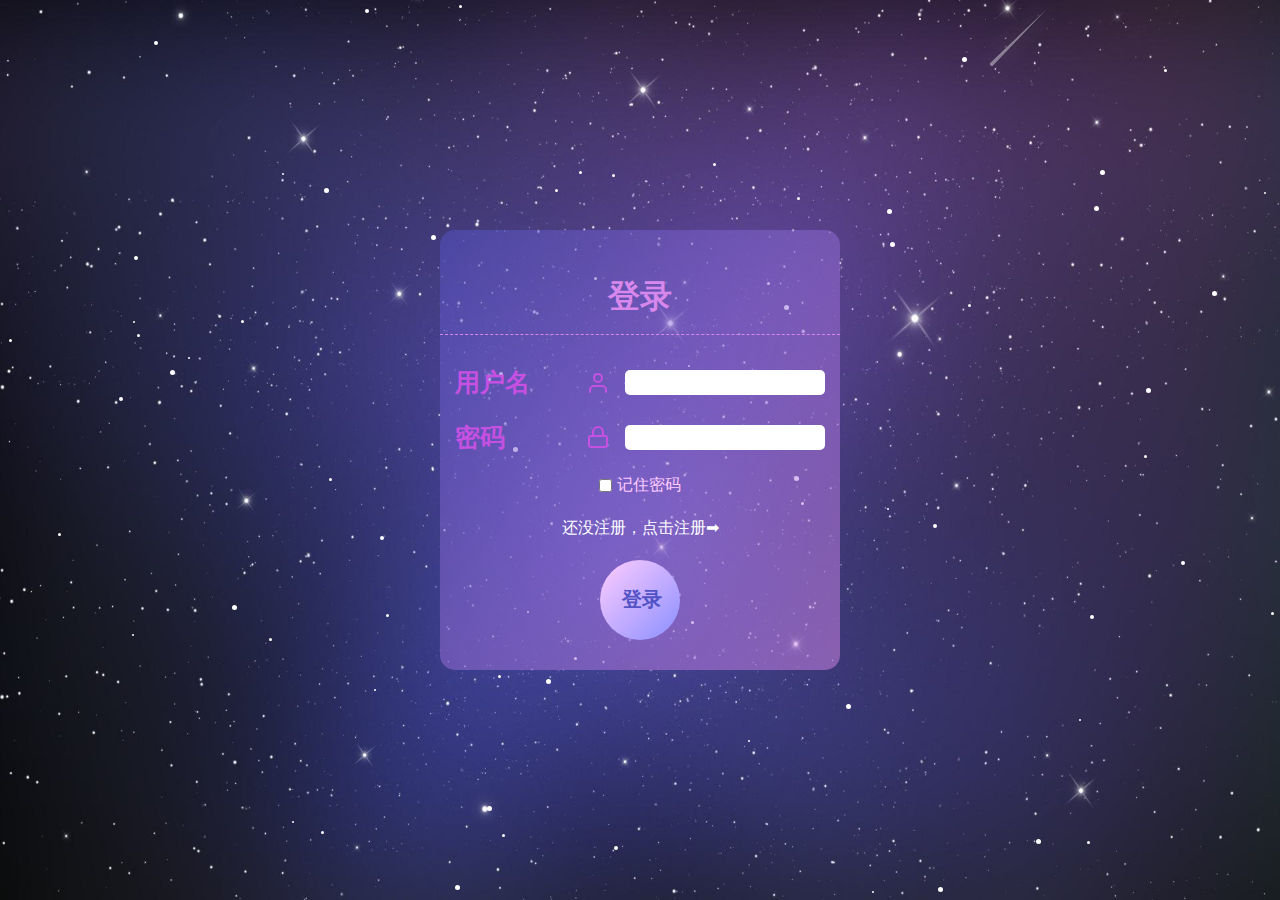
<file: web/index.html>
<!DOCTYPE html>
<html lang="en">

<head>
    <meta charset="UTF-8">
    <meta http-equiv="X-UA-Compatible" content="IE=edge">
    <meta name="viewport" content="width=device-width, initial-scale=1.0">
    <title>space_login</title>
    <link rel="stylesheet" href="css/index.css">
</head>

<body>
<div class="alert"></div>
<!-- 登录内容 -->
<div class="lg_content">
    <h1>登录</h1>
    <div class="lg_user">
        <i>用户名</i>
        <div>
            <svg xmlns="http://www.w3.org/2000/svg" width="24" height="24" viewBox="0 0 24 24" fill="none"
                 stroke="#c550e2" stroke-width="2" stroke-linecap="round" stroke-linejoin="round"
                 class="feather feather-user">
                <path d="M20 21v-2a4 4 0 0 0-4-4H8a4 4 0 0 0-4 4v2"></path>
                <circle cx="12" cy="7" r="4"></circle>
            </svg>
            <input id="lgUsername" type="text" name="username" autocomplete="off" maxlength="30">
        </div>
    </div>
    <div class="lg_key">
        <i>密码</i>
        <div>
            <svg xmlns="http://www.w3.org/2000/svg" width="24" height="24" viewBox="0 0 24 24" fill="none"
                 stroke="#c550e2" stroke-width="2" stroke-linecap="round" stroke-linejoin="round"
                 class="feather feather-lock">
                <rect x="3" y="11" width="18" height="11" rx="2" ry="2"></rect>
                <path d="M7 11V7a5 5 0 0 1 10 0v4"></path>
            </svg>
            <input id="lgPassword" type="password" name="password" autocomplete="off" maxlength="30">
        </div>
    </div>
    <div class="lg_select">
        <input id="remember" type="checkbox" name="select">
        <label for="remember">记住密码</label>
    </div>
    <div class="lg_tip"><span id="toRegister">还没注册，点击注册➡</span> </div>
    <div class="lg_btn_wrap">
        <button type="submit" id="lgBtn">登录</button>
    </div>
</div>
<!-- 注册内容 -->
<div class="reg_content">
    <h1>注册</h1>
    <div class="lg_user">
        <i>用户名</i>
        <div>
            <svg xmlns="http://www.w3.org/2000/svg" width="24" height="24" viewBox="0 0 24 24" fill="none"
                 stroke="#c550e2" stroke-width="2" stroke-linecap="round" stroke-linejoin="round"
                 class="feather feather-user">
                <path d="M20 21v-2a4 4 0 0 0-4-4H8a4 4 0 0 0-4 4v2"></path>
                <circle cx="12" cy="7" r="4"></circle>
            </svg>
            <input id="regUsername" type="text" name="username" autocomplete="off" maxlength="30">
        </div>
    </div>
    <div class="lg_key">
        <i>密码</i>
        <div>
            <svg xmlns="http://www.w3.org/2000/svg" width="24" height="24" viewBox="0 0 24 24" fill="none"
                 stroke="#c550e2" stroke-width="2" stroke-linecap="round" stroke-linejoin="round"
                 class="feather feather-lock">
                <rect x="3" y="11" width="18" height="11" rx="2" ry="2"></rect>
                <path d="M7 11V7a5 5 0 0 1 10 0v4"></path>
            </svg>
            <input id="regPassword" type="password" name="password" autocomplete="off" maxlength="30">
        </div>
    </div>
<!--    <div class="reg_email">-->
<!--        <i>邮箱</i>-->
<!--        <div>-->
<!--            <svg xmlns="http://www.w3.org/2000/svg" width="24" height="24" viewBox="0 0 24 24" fill="none"-->
<!--                 stroke="#c550e2" stroke-width="2" stroke-linecap="round" stroke-linejoin="round"-->
<!--                 class="feather feather-mail">-->
<!--                <path d="M4 4h16c1.1 0 2 .9 2 2v12c0 1.1-.9 2-2 2H4c-1.1 0-2-.9-2-2V6c0-1.1.9-2 2-2z"></path>-->
<!--                <polyline points="22,6 12,13 2,6"></polyline>-->
<!--            </svg>-->
<!--            <input id="regEmail" type="text" name="email" autocomplete="off" maxlength="30">-->
<!--        </div>-->
<!--    </div>-->
    <div class="lg_tip"><span id="toLogin">已有账号，点击登录➡</span> </div>
    <div class="lg_btn_wrap">
        <button type="submit" id="regBtn">注册</button>
    </div>
</div>
<ul class="star_container">

</ul>
<script src="./lib/jquery.min.js"></script>
<script src="./js/global.js"></script>
<script src="./utils/utils.js"></script>
<script src="./js/index.js"></script>
<script src="./js/animation.js"></script>
</body>

</html>
</file>
<file: web/css/index.css>
@import 'reset.css';

body {
    width: 100vw;
    height: 100vh;
    display: flex;
    justify-content: center;
    align-items: center;
    background-image: url(../img/night.jpg);
    /* background-repeat: no-repeat; */
    background-position: center;
    /* background-color: #5353c6; */
    overflow: hidden;
    /* animation: star 20s linear infinite; */
    background-size: 100% 100%;
}

@keyframes star {
    0% {
        background-position: center;
        background-size: 100% 100%;
    }

    25% {
        background-position: left top;
        background-size: 125% 125%;
    }

    50% {
        background-position: center;
        background-size: 150% 150%;
    }

    75% {
        background-position: right bottom;
        background-size: 125% 125%;
    }

    100% {
        background-size: 100% 100%;
        background-position: center;
    }
}


.reg_content,
.lg_content {
    display: flex;
    flex-direction: column;
    justify-content: space-between;
    width: 400px;
    min-height: 400px;
    background-image: linear-gradient(135deg, rgba(83, 83, 198, 0.5), rgba(216, 136, 236, 0.5));
    border-radius: 15px;
    padding: 20px 0;
    transform: none;
    z-index:10;
    /* animation: star2 10s linear infinite; */
}

.reg_content {
    display: none;
}

.reg_content h1,
.lg_content h1 {
    margin-bottom: 20px;
    text-align: center;
    padding: 25px 0 15px;
    color: rgb(216, 136, 236);
    border-bottom: 1px dashed rgb(216, 136, 236);
}

.reg_content>div,
.lg_content>div {
    margin: 10px 0;
    display: flex;
    padding: 0 15px;
}


.lg_user,
.lg_key,
.reg_email {
    display: flex;
    justify-content: space-between;
    align-items: center;
}

.lg_user>div,
.lg_key>div,
.reg_email>div {
    display: flex;
    justify-content: space-between;
    align-items: center;
}

.lg_user svg,
.lg_key svg,
.reg_email svg {
    margin-right: 15px;
}

.lg_user i,
.lg_key i,
.reg_email i {
    font-size: 25px;
    font-weight: bold;
    color: #c550e2;
}

.lg_user span,
.lg_key span,
.reg_email span {
    font-size: 25px;
    color: #c550e2;
    vertical-align: middle;
    margin-right: 10px;
}



.lg_user input,
.lg_key input,
.reg_email input {
    width: 200px;
    height: 25px;
}

.lg_select {
    justify-content: center;
    align-items: center;
}

.lg_select input {
    margin-right: 5px;
}

.lg_select label {
    font-size: 16px;
    color: #ffccff;
}

.lg_btn_wrap {
    justify-content: center;
    text-align: center;
}

.lg_tip {
    justify-content: center;
    align-items: center;

}

.lg_tip span {
    transition: all .3s;
    color: #fff;
}

.lg_tip span:hover {
    color: #ffccff;
    cursor: pointer;
    text-decoration: underline;
}

.lg_btn_wrap button {
    font-size: 20px;
    width: 80px;
    height: 80px;
    cursor: pointer;
    border-radius: 50%;
    border: none;
    color: #5353c6;
    font-weight: bold;
    background-image: linear-gradient(135deg, #ffccff, #8a8fff);
    transition: 0.3s;
}

.lg_btn_wrap button:hover {
    width: 150px;
    border-radius: 50px;
    background-image: linear-gradient(135deg, #ffccff, #8a8fff);
}

.star_container {
    position: absolute;
    width: 100vw;
    height: 100vh;
    z-index: 0;
}

.star {
    position: absolute;
    /* width: 3px;
    height: 3px; */
    background: white;
    border-radius: 50%;
    animation: star 2s linear infinite;
}

@keyframes star {
    0%,100% {
        opacity: 1;
        transform: scale(1);
    }

    50% {
        opacity: .2;
        transform: scale(1.2);
    }
}

.meteor {
    position: absolute; 
    border: solid;
    border-width: 2px 0 2px 0;
    /*流星随长度逐渐缩小*/
    border-color: transparent transparent transparent rgba(255, 255, 255, 1);
    border-radius: 2px 0 0 2px;
    transform: rotate(-45deg);
    transform-origin: 0 0 0;
    box-shadow: 0 0 20px rgba(255, 255, 255, .3);
}
</file>
